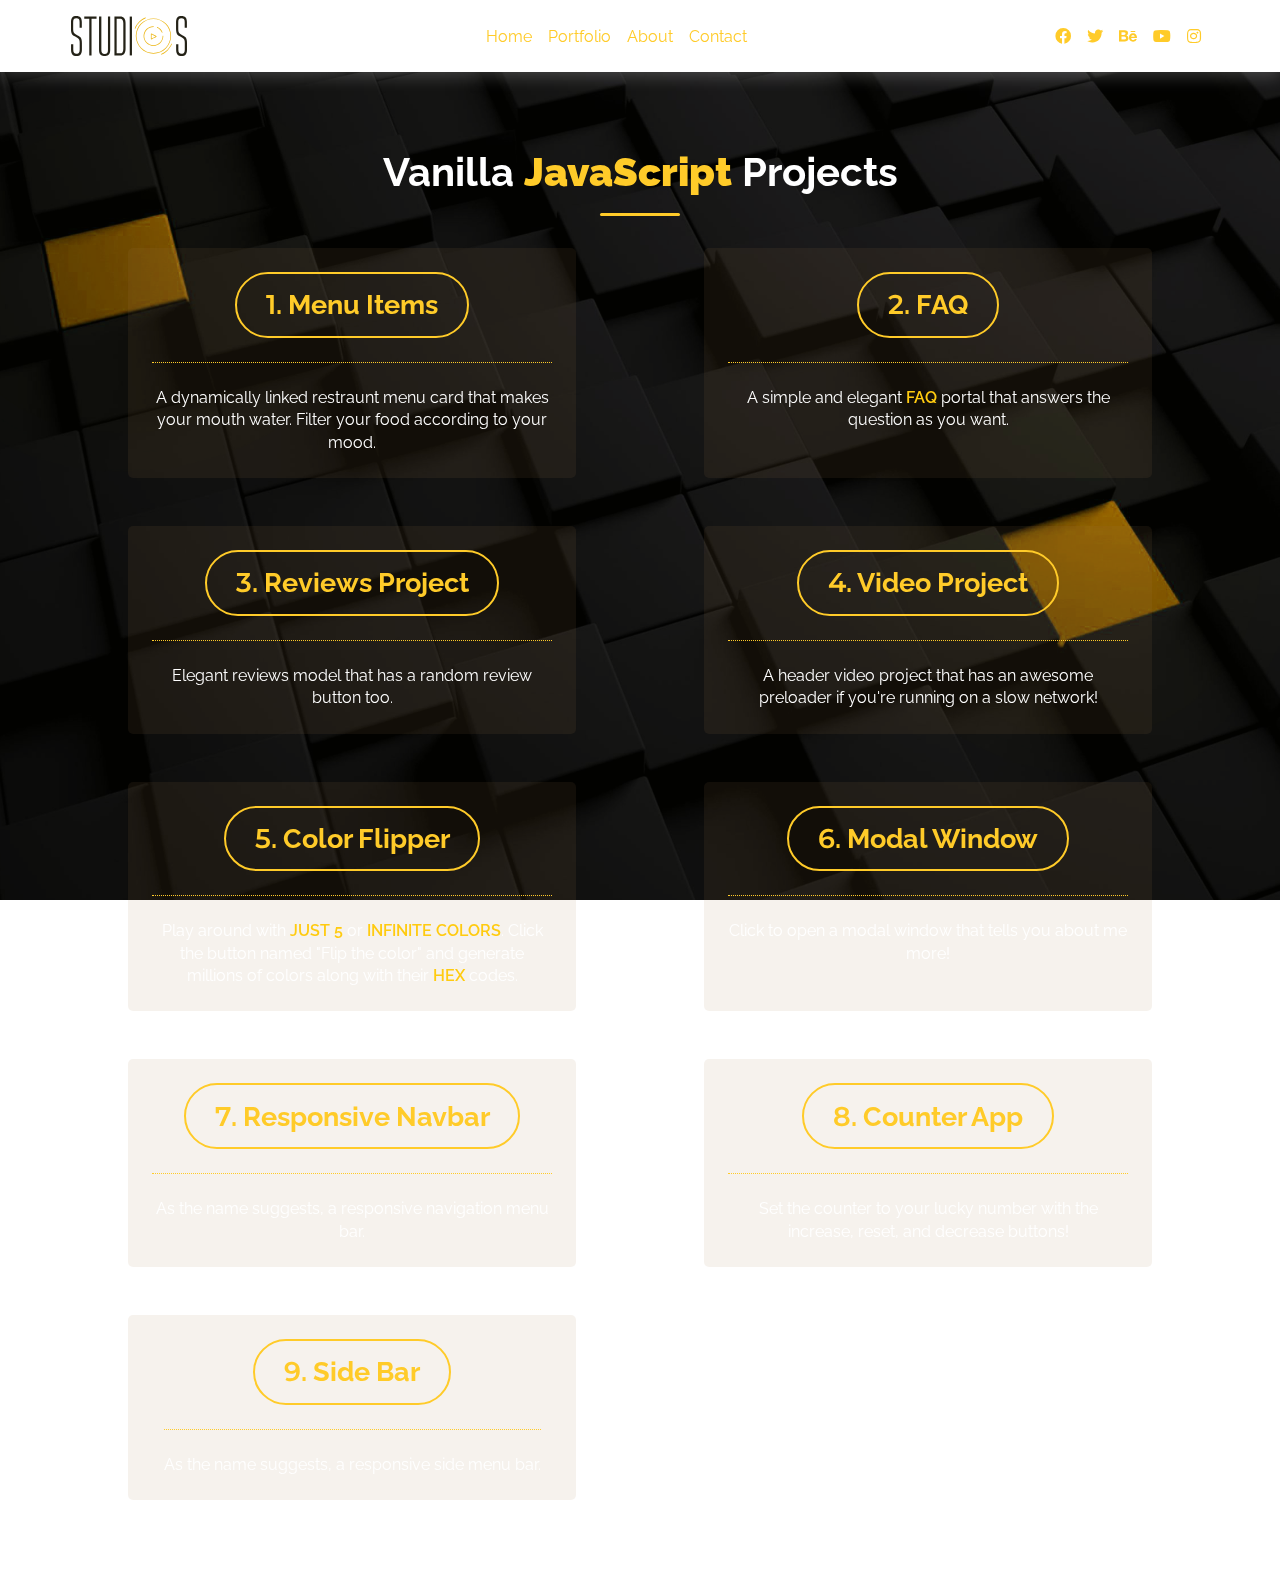
<file: index.html>
<!DOCTYPE html>
<html>
<head>
	<meta name="viewport" content="width=device-width, initial-scale=1.0">
	<title>Vanilla JS Projects</title>
	<link rel="stylesheet" href="style.css">
</head>
<body>
	<nav>
		<div class="nav-center">
			<div class="nav-header">
				<img src="images/logo-final.svg" class="logo">
				<button class="nav-toggle">
					<i class="fas fa-bars"></i>
				</button>
			</div>
			<ul class="links">
				<li>
					<a href="index.html">home</a>
				</li>
				<li>
					<a href="index.html">portfolio</a>
				</li>
				<li>
					<a href="index.html">about</a>
				</li>
				<li>
					<a href="index.html">contact</a>
				</li>
			</ul>
			<ul class="social-icons">
				<li>
					<a href="https://facebook.com" target="_blank">
						<i class="fab fa-facebook"></i>
					</a>
				</li>
				<li>
					<a href="https://twitter.com" target="_blank">
						<i class="fab fa-twitter"></i>
					</a>
				</li>
				<li>
					<a href="https://behance.net" target="_blank">
						<i class="fab fa-behance"></i>
					</a>
				</li>
				<li>
					<a href="https://youtube.com" target="_blank">
						<i class="fab fa-youtube"></i>
					</a>
				</li>
				<li>
					<a href="https://instagram.com" target="_blank">
						<i class="fab fa-instagram"></i>
					</a>
				</li>
			</ul>
		</div>
	</nav>
	<section class="project">
		<div class="title">
			<h2 style="color: white;">Vanilla <span style="color: #ffcb29; font-weight: 900;">JavaScript</span> Projects</h2>
			<div class="underline"></div>
		</div>
		<div class="section-center">
			<!-- <article class="menu-item"> -->
				<!-- <img src="images/colorflipper.jpg" alt="menu-item" class="photo">
				<div class="item-info">
					<header>
						<h4>color flipper</h4>
						<h4 class="price"><span>&#8377;</span> <span style="font-family: 'montserrat';">15</span></h4>
					</header>
					<p class="item-text"></p>
				</div> -->
				<!-- </article> -->
				<!-- <article class="project-item">
					<a href="colorFlipper/index.html" target="_blank">
						<button class="btn">color flipper</button>
					</a>
					<p class="project-desc">This is a project description. This is a project description. This is a project description. </p>
				</article> -->
		</div>
	</section>
	<div class="overlay"></div>
	<script src="responsiveNav.js"></script>
	<script src="dynamicAdd.js"></script>
</body>
</html>
</file>
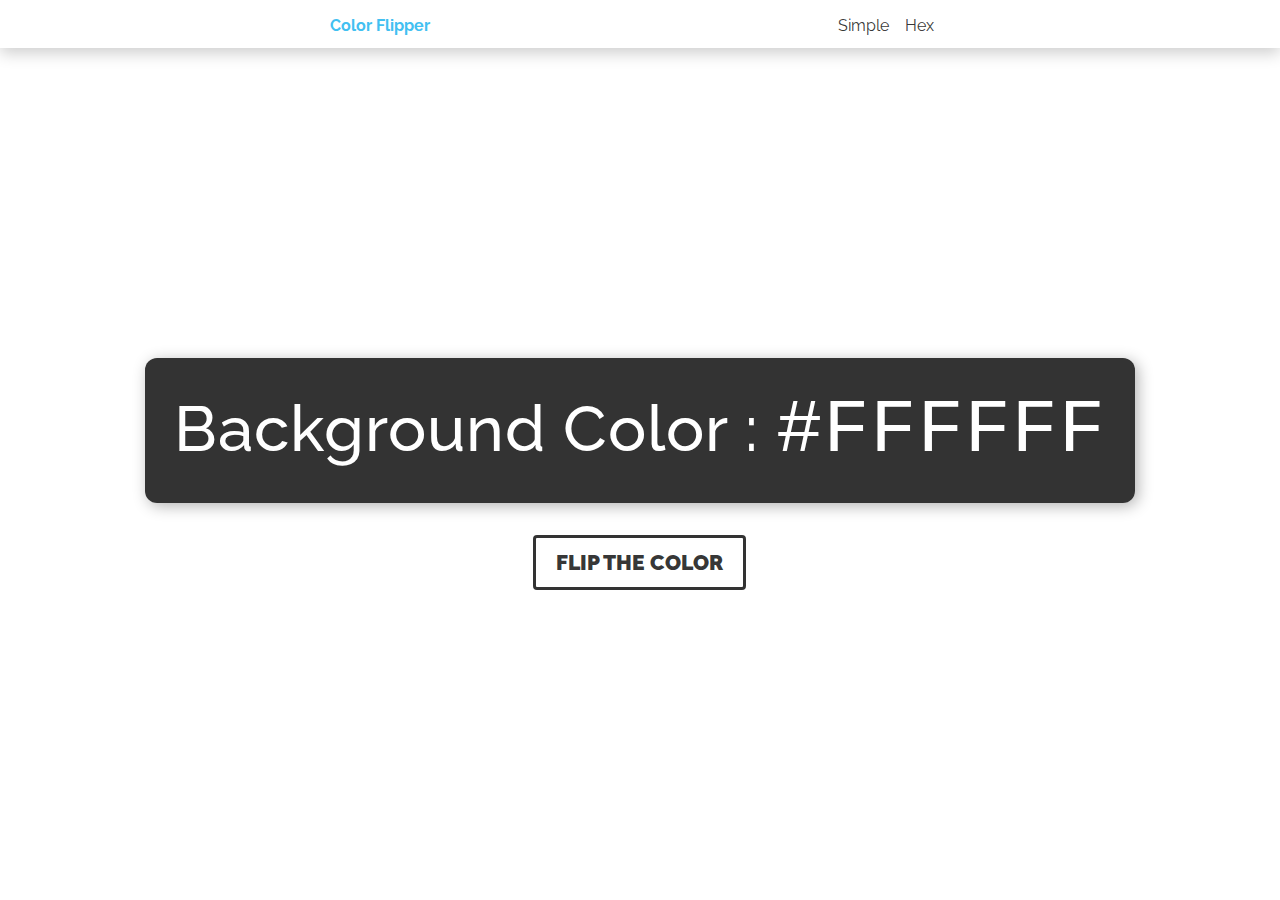
<file: colorFlipper/index.html>
<!DOCTYPE html>
<html>
<head>
	<meta name="viewport" content="width=device-width, initial-scale=1.0">
	<title>Color Flipper</title>
	<link rel="stylesheet" href="style.css">
</head>
<body>
	<nav>
		<div class="nav-center">
			<h4>color flipper</h4>
			<ul class="nav-links">
				<li>
					<a href="index.html">Simple</a>
				</li>
				<li>
					<a href="hex.html">Hex</a>
				</li>
			</ul>
		</div>
	</nav>
	<main>
		<div class="container">
			<h2>background color : 
				<span class="color">
					#ffffff
				</span>
			</h2>
			<button class="btn btn-hero" id="btn">flip the color</button>
		</div>
	</main>
	<script src="simple.js"></script>
</body>
</html>
</file>
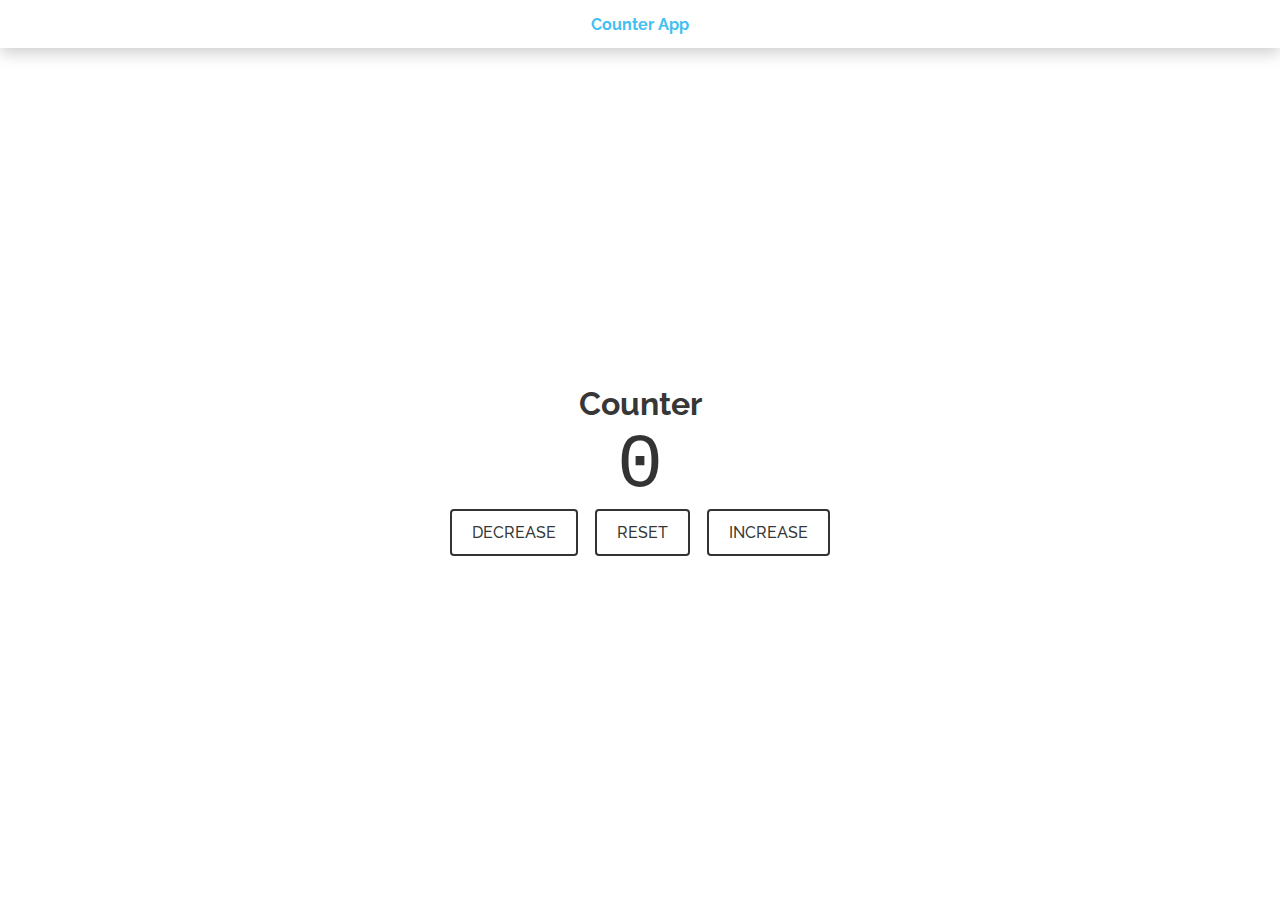
<file: counterApp/index.html>
<!DOCTYPE html>
<html>
<head>
	<meta name="viewport" content="width=device-width, initial-scale=1.0">
	<title>Counter App</title>
	<link rel="stylesheet" href="style.css">
</head>
<body>
	<nav>
		<div class="nav-center">
			<h4>Counter App</h4>
		</div>
	</nav>
	<main>
		<div class="container">
			<h1>counter</h1>
			<span id="value">0</span>
			<div class="button-container">
				<button class="btn-hero decrease">decrease</button>
				<button class="btn-hero reset">reset</button>
				<button class="btn-hero increase">increase</button>
			</div>
		</div>
	</main>
	<script src="counterApp.js"></script>
</body>
</html>
</file>
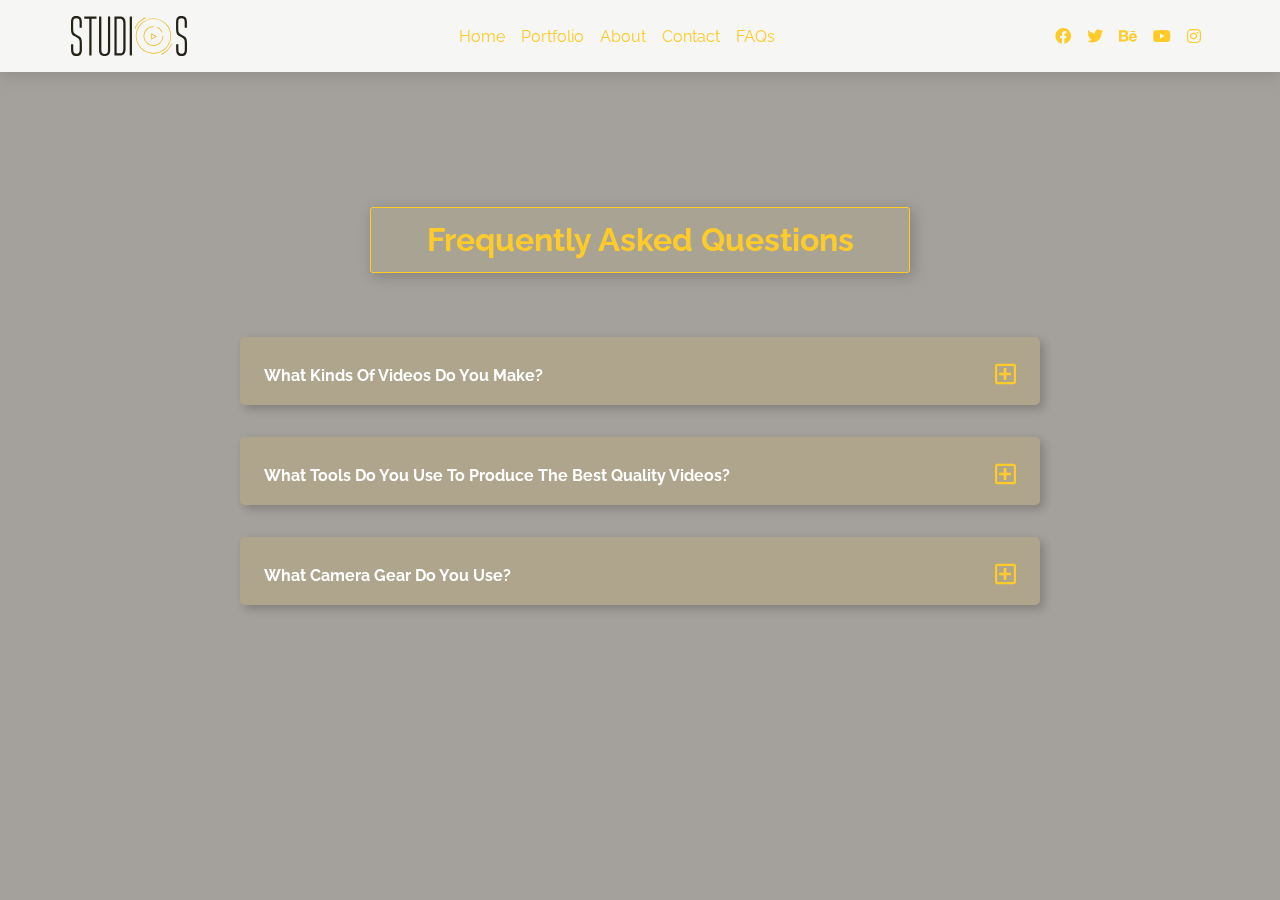
<file: faq/index.html>
<!DOCTYPE html>
<html>
<head>
	<meta name="viewport" content="width=device-width, initial-scale=1.0">
	<title>FAQs</title>
	<link rel="stylesheet" href="style.css">
</head>
<body>
	<nav>
		<div class="nav-center">
			<div class="nav-header">
				<img src="images/logo-final.svg" class="logo">
				<button class="nav-toggle">
					<i class="fas fa-bars"></i>
				</button>
			</div>
			<ul class="links">
				<li>
					<a href="index.html">home</a>
				</li>
				<li>
					<a href="index.html">portfolio</a>
				</li>
				<li>
					<a href="index.html">about</a>
				</li>
				<li>
					<a href="index.html">contact</a>
				</li>
				<li>
					<a href="index.html">FAQs</a>
				</li>
			</ul>
			<ul class="social-icons">
				<li>
					<a href="https://facebook.com" target="_blank">
						<i class="fab fa-facebook"></i>
					</a>
				</li>
				<li>
					<a href="https://twitter.com" target="_blank">
						<i class="fab fa-twitter"></i>
					</a>
				</li>
				<li>
					<a href="https://behance.net" target="_blank">
						<i class="fab fa-behance"></i>
					</a>
				</li>
				<li>
					<a href="https://youtube.com" target="_blank">
						<i class="fab fa-youtube"></i>
					</a>
				</li>
				<li>
					<a href="https://instagram.com" target="_blank">
						<i class="fab fa-instagram"></i>
					</a>
				</li>
			</ul>
		</div>
	</nav>
	<section class="questions">
		<div class="title">
			<h2>Frequently Asked Questions</h2>
		</div>
		<div class="section-center">
			<article class="question">
				<div class="question-title">
					<p>what kinds of videos do you make?</p>
					<button type="button" class="question-btn">
						<span class="plus-icon">
							<i class="far fa-plus-square"></i>
						</span>
						<span class="minus-icon">
							<i class="far fa-minus-square"></i>
						</span>
					</button>
				</div>
				<div class="question-text">
					<p>Our team of creative film makers produces all sorts of video content. Be it <b>short films, documentaries, animated films, event videos, invitation videos, music videos, feature films etc.</b> Devoting our 100% in every project is our passion.</p>
				</div>
			</article>

			<article class="question">
				<div class="question-title">
					<p>what tools do you use to produce the best quality videos?</p>
					<button type="button" class="question-btn">
						<span class="plus-icon">
							<i class="far fa-plus-square"></i>
						</span>
						<span class="minus-icon">
							<i class="far fa-minus-square"></i>
						</span>
					</button>
				</div>
				<div class="question-text">
					<p>Our team works on the industry standard softwares like <b>Adobe Premire Pro, Adobe After Effects, Autodesk Maya and DaVinci Resolve.</b> We put our heart and soul to produce the finest piece of digital art.</p>
				</div>
			</article>

			<article class="question">
				<div class="question-title">
					<p>what camera gear do you use?</p>
					<button type="button" class="question-btn">
						<span class="plus-icon">
							<i class="far fa-plus-square"></i>
						</span>
						<span class="minus-icon">
							<i class="far fa-minus-square"></i>
						</span>
					</button>
				</div>
				<div class="question-text">
					<p>We use <b>Arri Alexa</b> to achieve the Cinema quality. More than that, it always depends on the type of the project.</p>
				</div>
			</article>
		</div>
	</section>
	<div class="modal-overlay"></div>
	<script src="responsiveNav.js"></script>
	<script src="faq.js"></script>
</body>
</html>
</file>
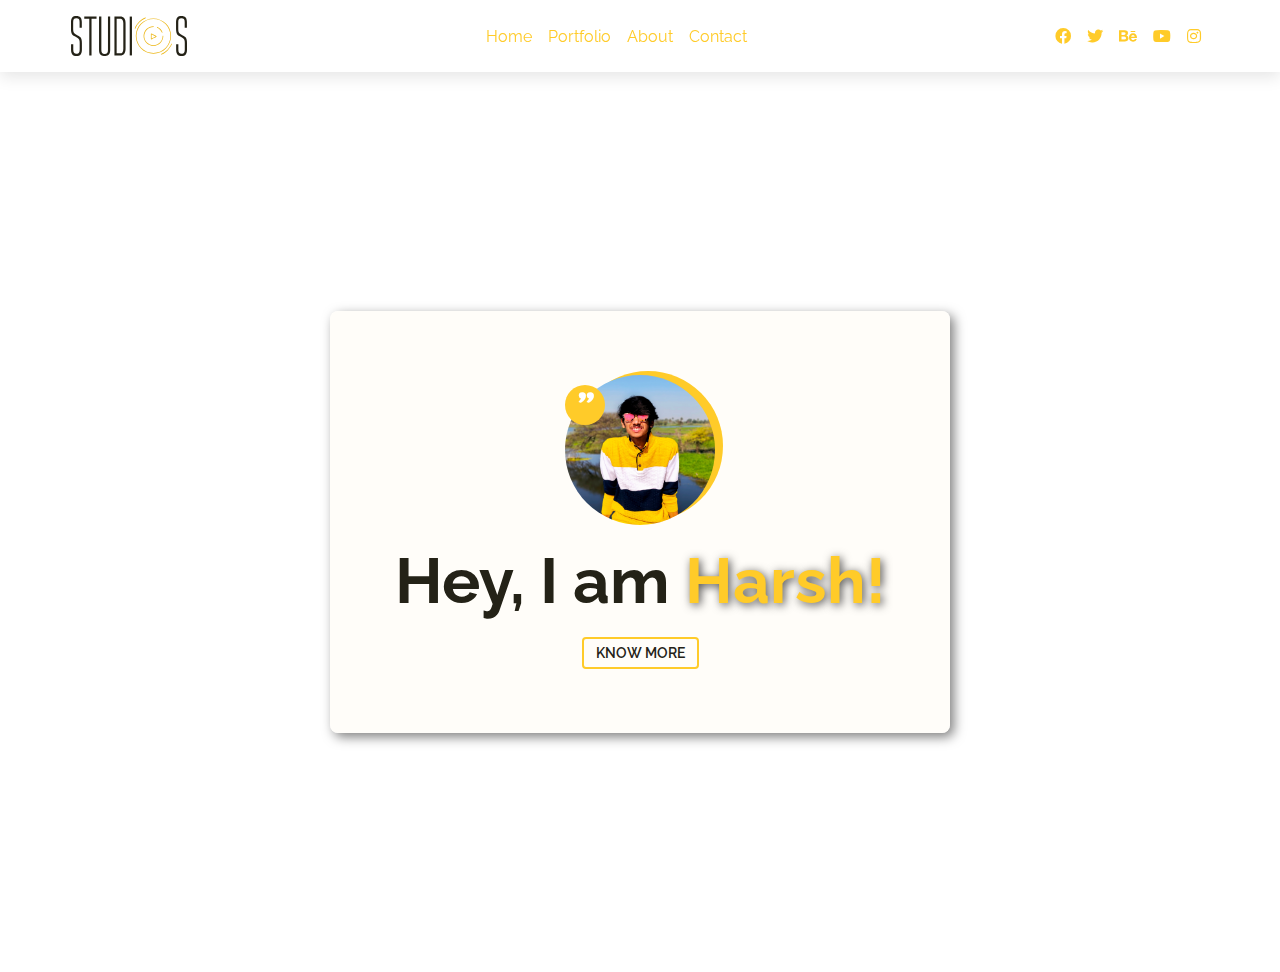
<file: modalWindow/index.html>
<!DOCTYPE html>
<html>
<head>
	<meta name="viewport" content="width=device-width, initial-scale=1.0">
	<title>Modal Window</title>
	<link rel="stylesheet" href="style.css">
</head>
<body>
	<nav>
		<div class="nav-center">
			<div class="nav-header">
				<img src="images/logo-final.svg" class="logo">
				<button class="nav-toggle">
					<i class="fas fa-bars"></i>
				</button>
			</div>
			<ul class="links">
				<li>
					<a href="index.html">home</a>
				</li>
				<li>
					<a href="index.html">portfolio</a>
				</li>
				<li>
					<a href="index.html">about</a>
				</li>
				<li>
					<a href="index.html">contact</a>
				</li>
			</ul>
			<ul class="social-icons">
				<li>
					<a href="https://facebook.com" target="_blank">
						<i class="fab fa-facebook"></i>
					</a>
				</li>
				<li>
					<a href="https://twitter.com" target="_blank">
						<i class="fab fa-twitter"></i>
					</a>
				</li>
				<li>
					<a href="https://behance.net" target="_blank">
						<i class="fab fa-behance"></i>
					</a>
				</li>
				<li>
					<a href="https://youtube.com" target="_blank">
						<i class="fab fa-youtube"></i>
					</a>
				</li>
				<li>
					<a href="https://instagram.com" target="_blank">
						<i class="fab fa-instagram"></i>
					</a>
				</li>
			</ul>
		</div>
	</nav>
	<header class="hero">
		<div class="banner">
			<div class="img-container">
				<img id="person-img" src="images/IMG_20201228_101311-edit1.jpg">
			</div>
			<h1>Hey, I am <span style="color: #ffcb29; text-shadow: 2px 2px 10px rgba(0,0,0,0.7);">Harsh!</span></h1>
			<button class="btn modal-btn">
				know more
			</button>
		</div>
	</header>
	<div class="modal-overlay">
		<div class="modal-container">
			<h3>about me!</h3>
			<p style="padding: 0 3rem; text-align: justify; line-height: 1.5;">A highly skilled and meticulous graphic designer and video editor/producer with
				an experience of more than 3 years in designing the most refined artwork. Entirely
				devoted towards pushing my limits and sharpening my existing skill set. Exploring
				and gaining insights about every piece of information in the multimedia industry is
				my passion.</p>
			<button class="close-btn">
				<i class="fas fa-times"></i>
			</button>
		</div>
	</div>
	<script src="responsiveNav.js"></script>
	<script src="modalWindow.js"></script>
</body>
</html>
</file>
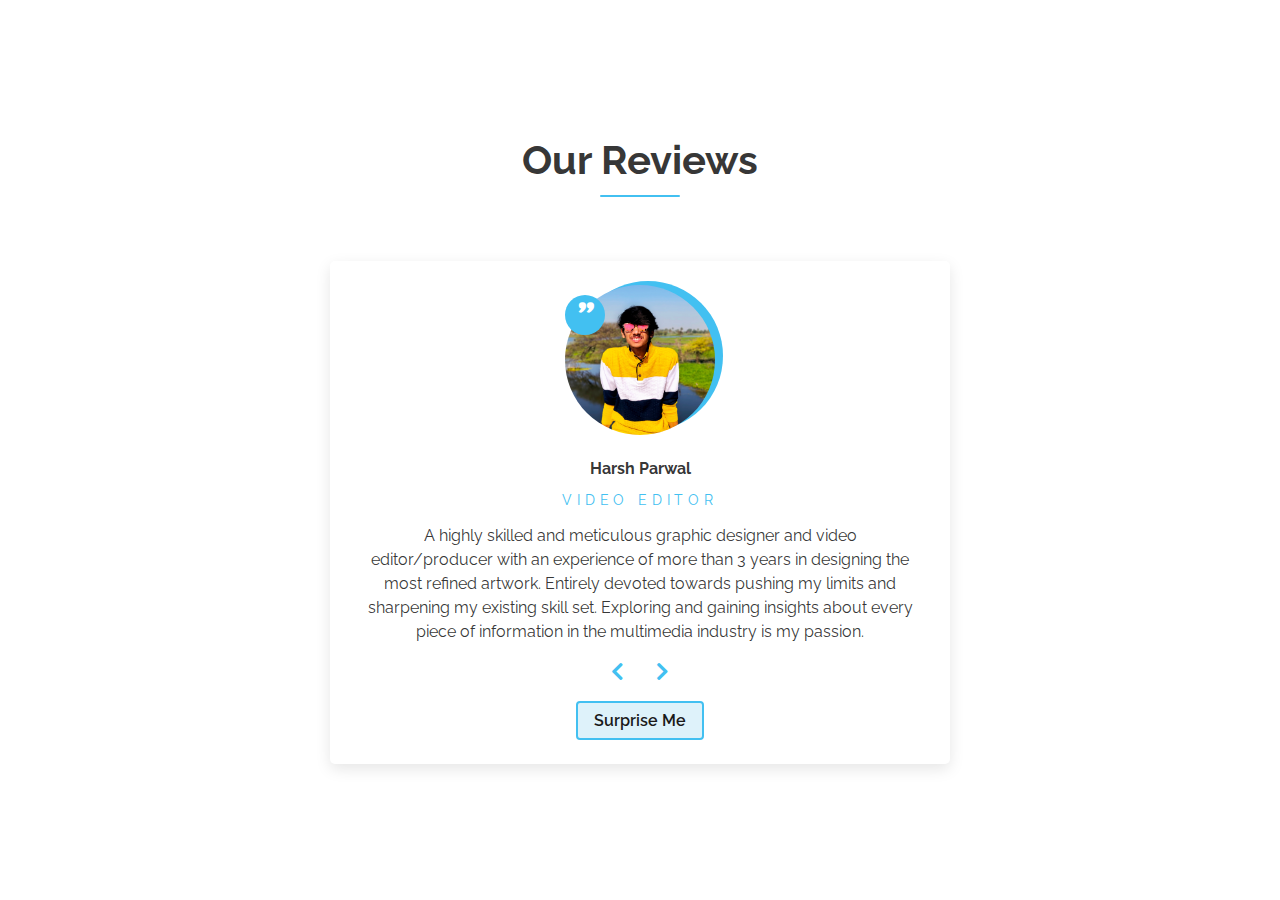
<file: reviewsProject/index.html>
<!DOCTYPE html>
<html>
<head>
	<meta name="viewport" content="width=device-width, initial-scale=1.0">
	<title>Reviews Project</title>
	<link rel="stylesheet" href="style.css">
</head>
<body>
	<main>
		<section class="container">
            <div class="title">
                <h2>our reviews</h2>
                <div class="underline"></div>
            </div>
            <article class="review">
				<div class="img-container">
					<img id="person-img" src="images/IMG_20201228_101311-edit1.jpg">
				</div>
				<h4 id="author">harsh parwal</h4>
				<p id="job">video editor</p>
				<p id="info">A highly skilled and meticulous graphic designer and video editor/producer with an experience of more than 3 years in designing the most refined artwork. Entirely devoted towards pushing my limits and sharpening my existing skill set. Exploring and gaining insights about every piece of information in the multimedia industry is my passion.</p>
				<div class="button-container">
					<button class="prev-btn">
						<i class="fas fa-chevron-left"></i>
					</button>
					<button class="next-btn">
						<i class="fas fa-chevron-right"></i>
					</button>
				</div>
				<button class="random-btn">surprise me</button>
			</article>
        </section>
	</main>
	<script src="reviewsProject.js"></script>
</body>
</html>
</file>
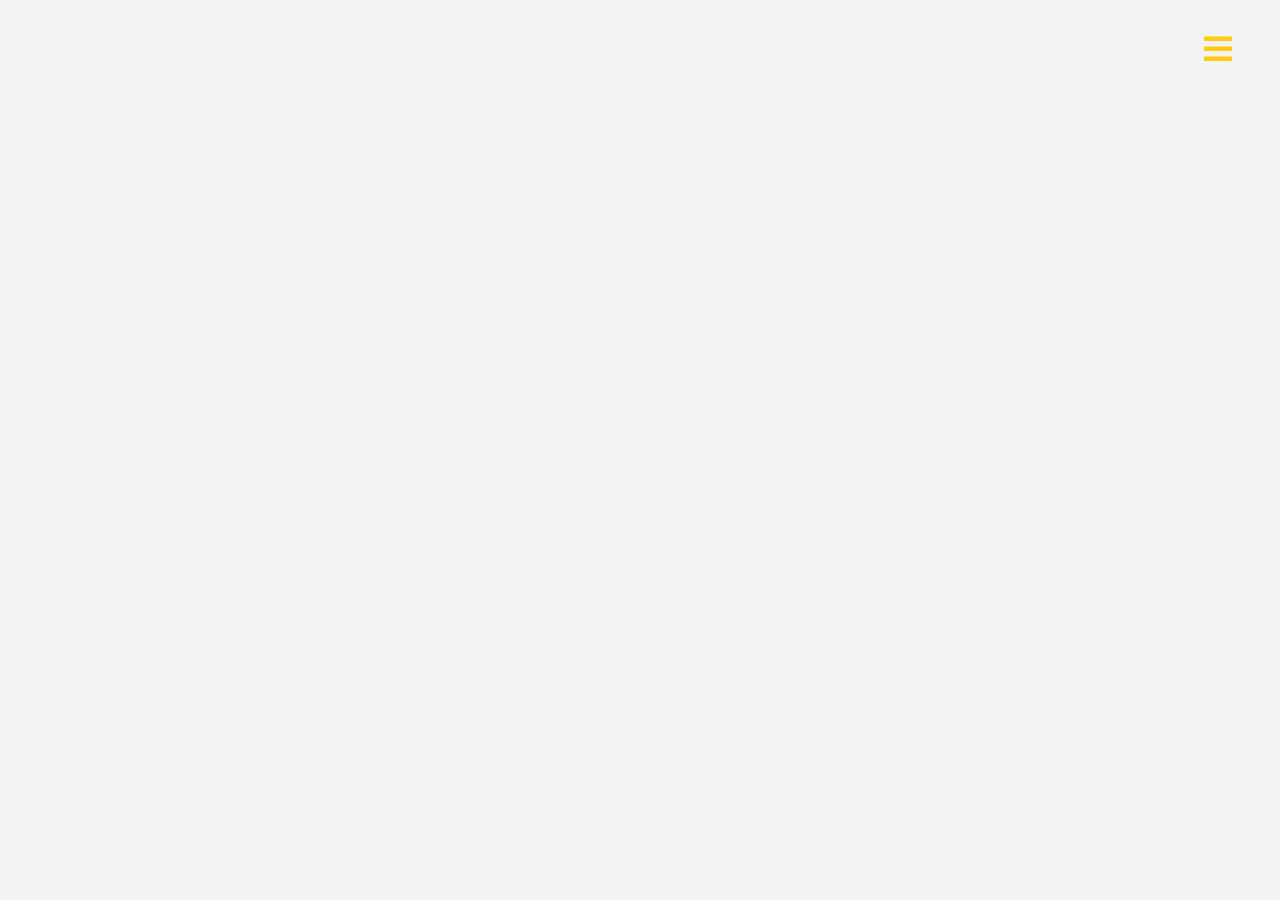
<file: sideBar/index.html>
<!DOCTYPE html>
<html>
<head>
	<meta name="viewport" content="width=device-width, initial-scale=1.0">
	<title>Side Bar</title>
	<link rel="stylesheet" href="style.css">
</head>
<body>
	<button class="sidebar-toggle">
		<i class="fas fa-bars"></i>
	</button>
	<aside class="sidebar">
		<div class="sidebar-header">
			<img src="images/logo-final.svg" alt="logo" class="logo">
			<button class="close-btn">
				<i class="fas fa-times"></i>
			</button>
		</div>
		<ul class="links">
			<li>
				<a href="index.html">home</a>
			</li>
			<li>
				<a href="index.html">portfolio</a>
			</li>
			<li>
				<a href="index.html">about</a>
			</li>
			<li>
				<a href="index.html">contact</a>
			</li>
		</ul>
		<ul class="social-icons">
			<li>
				<a href="https://facebook.com" target="_blank">
					<i class="fab fa-facebook"></i>
				</a>
			</li>
			<li>
				<a href="https://twitter.com" target="_blank">
					<i class="fab fa-twitter"></i>
				</a>
			</li>
			<li>
				<a href="https://behance.net" target="_blank">
					<i class="fab fa-behance"></i>
				</a>
			</li>
			<li>
				<a href="https://youtube.com" target="_blank">
					<i class="fab fa-youtube"></i>
				</a>
			</li>
			<li>
				<a href="https://instagram.com" target="_blank">
					<i class="fab fa-instagram"></i>
				</a>
			</li>
		</ul>
	</aside>
	<script src="sideBar.js"></script>
</body>
</html>
</file>
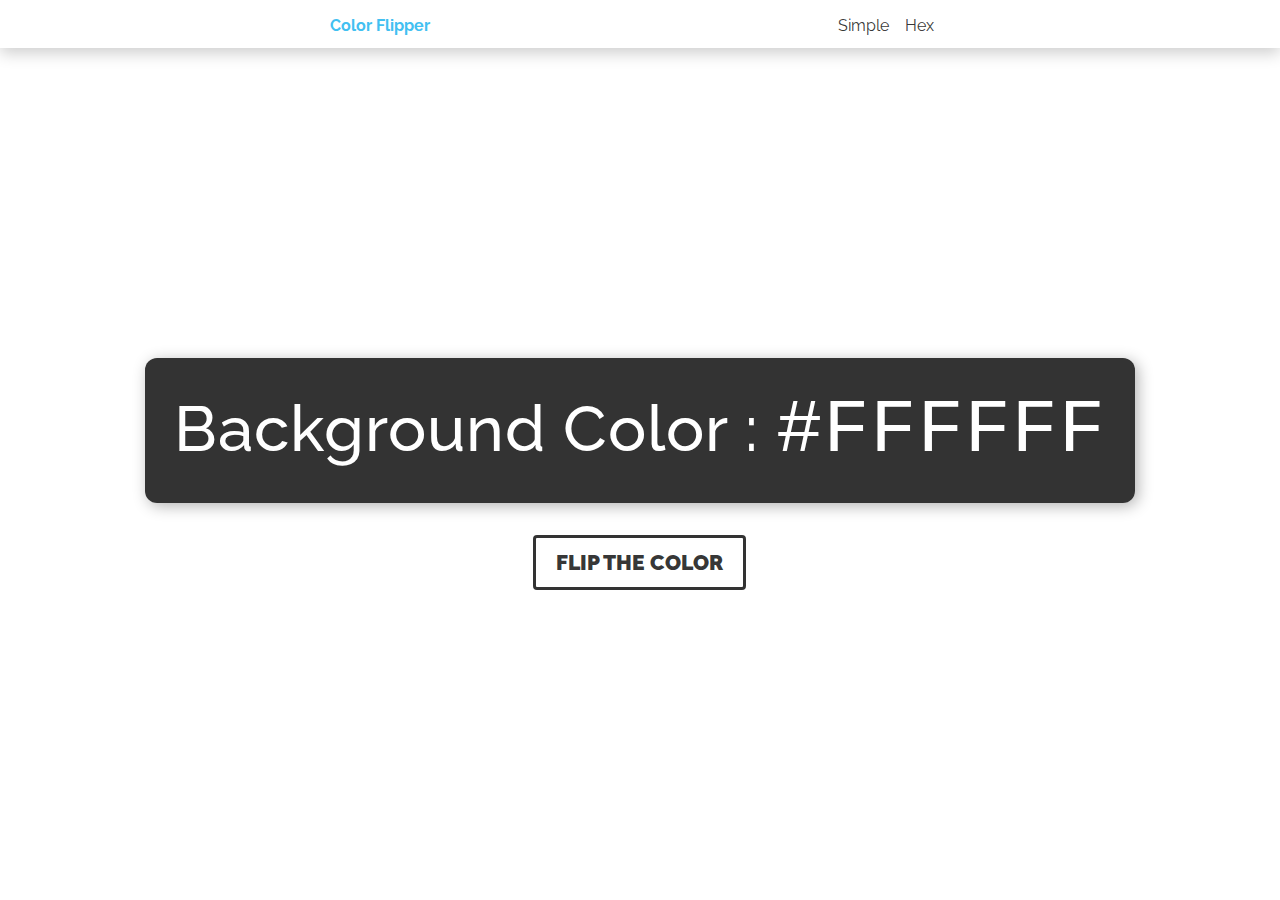
<file: colorFlipper/hex.html>
<!DOCTYPE html>
<html>
<head>
	<meta name="viewport" content="width=device-width, initial-scale=1.0">
	<title>Color Flipper</title>
	<link rel="stylesheet" href="style.css">
</head>
<body>
	<nav>
		<div class="nav-center">
			<h4>color flipper</h4>
			<ul class="nav-links">
				<li>
					<a href="index.html">Simple</a>
				</li>
				<li>
					<a href="hex.html">Hex</a>
				</li>
			</ul>
		</div>
	</nav>
	<main>
		<div class="container">
			<h2>background color : 
				<span class="color">
					#ffffff
				</span>
			</h2>
			<button class="btn btn-hero" id="btn">flip the color</button>
		</div>
	</main>
    <script src="hex.js"></script>
</body>
</html>
</file>
<file: colorFlipper/style.css>
@import url(https://fonts.googleapis.com/css2?family=Raleway:ital,wght@0,100;0,200;0,300;0,400;0,500;0,600;0,700;0,800;0,900;1,100;1,200;1,300;1,400;1,500;1,600;1,700;1,800;1,900&display=swap);
body{
	margin: 0;
	font-family: 'Raleway', sans-serif;
	color: rgba(0,0,0,0.8);
	background-color: #fff;
}
nav{
	background: rgb(255,255,255);
	height: 3rem;
	display: grid;
	align-items: center;
	box-shadow: 0px 5px 15px rgba(0,0,0,0.2);
}
.nav-center{
	width: 90vw;
	max-width: 620px;
	margin: 0 auto;
	display: flex;
	align-items: center;
	justify-content: space-between;
}
.nav-center h4{
	margin-bottom: 0;
	color: rgb(66, 192, 241);
}
.nav-links{
	display: flex;
}
nav a{
	text-transform: capitalize;
	font-size: 1rem;
	margin-right: 1rem;
	color: rgba(0,0,0,0.8);
	transition: all 0.2s linear;
}
nav a:hover{
	color: rgb(66, 192, 241);
}
ul{
	list-style-type: none;
}
a{
	text-decoration: none;
}
h1,h2,h3,h4{
	margin: 0;
	padding: 0;
	text-transform: capitalize;
}
main{
	min-height: calc(100vh - 3rem);
	display: grid;
	place-items: center;
}
.container{
	text-align: center;
}
.color{
	color:white;
}
.container h2{
	background: rgba(0,0,0,0.8);
	color: white;
	font-weight: 500;
	letter-spacing: 1px;
	padding: 1.8rem;
	border-radius: 0.75rem;
	margin-bottom: 2rem;
	box-shadow: 3px 3px 15px rgba(0,0,0,0.3);
	font-size: 4rem;
	max-width: 1000px;
}
.container span{
	text-transform: uppercase;
	font-family: 'Courier New', Courier, monospace;
	font-size: 4.8rem;
}
.btn-hero{
	font-family: 'Raleway', sans-serif;
	text-transform: uppercase;
	background: transparent;
	color: rgba(0,0,0,0.8);
	display: inline-block;
	font-weight: 900;
	transition: all 0.3s linear;
	border: 3px solid rgba(0,0,0,0.8);
	cursor: pointer;
	border-radius: 0.25rem;
	font-size: 1.3rem;
	padding: 0.75rem 1.25rem;
}
.btn-hero:hover{
	color:white;
	background-color: rgba(0,0,0,0.8);
	border-color: transparent;
}
</file>
<file: counterApp/style.css>
@import url(https://fonts.googleapis.com/css2?family=Raleway:ital,wght@0,100;0,200;0,300;0,400;0,500;0,600;0,700;0,800;0,900;1,100;1,200;1,300;1,400;1,500;1,600;1,700;1,800;1,900&display=swap);
body{
	margin: 0;
	font-family: 'Raleway', sans-serif;
	color: rgba(0,0,0,0.8);
	background-color: #fff;
}
nav{
	background: rgb(255,255,255);
	height: 3rem;
	display: grid;
	align-items: center;
	box-shadow: 0px 5px 15px rgba(0,0,0,0.2);
}
.nav-center{
	width: 90vw;
	max-width: 620px;
	margin: 0 auto;
	display: flex;
	align-items: center;
	/* justify-content: space-between; */
}
.nav-center h4{
	margin-bottom: 0;
	color: rgb(66, 192, 241);
    flex:1;
    text-align: center;
}
.nav-links{
	display: flex;
}
nav a{
	text-transform: capitalize;
	font-size: 1rem;
	margin-right: 1rem;
	color: rgba(0,0,0,0.8);
	transition: all 0.2s linear;
}
nav a:hover{
	color: rgb(66, 192, 241);
}
ul{
	list-style-type: none;
}
a{
	text-decoration: none;
}
h1,h2,h3,h4{
	margin: 0;
	padding: 0;
	text-transform: capitalize;
}
main{
	min-height: calc(100vh - 3rem);
	display: grid;
	place-items: center;
}
.container{
	text-align: center;
}
.color{
	color:white;
}
.container h2{
	background: rgba(0,0,0,0.8);
	color: white;
	font-weight: 500;
	letter-spacing: 1px;
	padding: 1.8rem;
	border-radius: 0.75rem;
	margin-bottom: 2rem;
	box-shadow: 3px 3px 15px rgba(0,0,0,0.3);
	font-size: 4rem;
	max-width: 1000px;
}
.container span{
	text-transform: uppercase;
	font-family: 'Courier New', Courier, monospace;
	font-size: 4.8rem;
}
.btn-hero{
	font-family: 'Raleway', sans-serif;
	text-transform: uppercase;
	background: transparent;
	color: rgba(0,0,0,0.8);
	display: inline-block;
	font-weight: 500;
	transition: all 0.3s linear;
	border: 2px solid rgba(0,0,0,0.8);
	cursor: pointer;
	border-radius: 0.25rem;
	font-size: 1rem;
	padding: 0.75rem 1.25rem;
    margin: 0.4rem;
    margin-top: 0;
}
.btn-hero:hover{
	color:white;
	background-color: rgba(0,0,0,0.8);
	border-color: transparent;
    letter-spacing: 1px;
}
</file>
<file: style.css>
@import url(https://cdnjs.cloudflare.com/ajax/libs/font-awesome/5.14.0/css/all.min.css);
@import url(https://fonts.googleapis.com/css2?family=Raleway:ital,wght@0,100;0,200;0,300;0,400;0,500;0,600;0,700;0,800;0,900;1,100;1,200;1,300;1,400;1,500;1,600;1,700;1,800;1,900&display=swap);
@import url(https://fonts.googleapis.com/css2?family=Passion+One&display=swap);
@import url(https://fonts.googleapis.com/css2?family=Montserrat:ital,wght@0,100;0,200;0,300;0,400;0,500;0,600;0,700;0,800;0,900;1,100;1,200;1,300;1,400;1,500;1,600;1,700;1,800;1,900&display=swap);
*,::after,::before{
	margin: 0;
	padding: 0;
	box-sizing: border-box;
}
body{
	margin: 0;
	font-family: 'Raleway', sans-serif;
	color: white;
	background: url(images/black-cubes-wallpaper-2880x1620_52-yellow.jpg) fixed center/cover no-repeat;
	/* background: url(https://s1.1zoom.me/b5357/1/Juice_Orange_fruit_Grapes_Fruit_Highball_glass_521682_2560x1440.jpg) fixed center/cover no-repeat; */
}
ul{
	list-style-type: none;
}
a{
	text-decoration: none;
}
img:not(.logo){
	width: 100%;
}
img{
	display: block;
}
h1,h2,h3,h4{
	text-transform: capitalize;
	margin-bottom: 0.75rem;
	line-height: 1.25;
}
h1{
	font-size: 3rem;
}
h2{
	font-size: 2rem;
}
h3{
	font-size: 1.25rem;
}
h4{
	font-size: 0.875rem;
}
p{
	margin-bottom: 1.25rem;
}
@media screen and (min-width: 800px){
	h1{
		font-size: 4rem;
	}
	h2{
		font-size: 2.5rem;
	}
	h3{
		font-size: 1.75rem;
	}
	h4{
		font-size: 1rem;
	}
	body{
		font-size: 1rem;
	}
	h1,h2,h3,h4{
		line-height: 1;
	}
}
.section{
	padding: 5rem 0;
}
main{
	min-height: 100vh;
	display: grid;
	place-items: center;
}

/* PROJECT */

.project{
	padding: 5rem 0;
}
.title{
	text-align: center;
	margin-bottom: 2rem;
}
.underline{
	width: 5rem;
	height: 0.2rem;
	background: #ffcb29;
	margin-left: auto;
	margin-right: auto;
	margin-top: 1.3rem;
	border-radius: 3px;
}
.btn{
	/* margin: 0 0.5rem; */
	background: transparent;
	color: #ffcb29;
	text-transform: capitalize;
	border: 2px solid #ffcb29;
	border-radius: 50px;
	font-size: 1.5rem;
	padding: 0.6rem 1.2rem;
	font-family: 'Raleway', sans-serif;
	font-weight: 700;
	cursor: pointer;
	transition: all 0.4s linear;
}
.btn:hover{
	background: #ffcb29;
	color: #242217;
	transform: scale(1.05);
	font-weight: 800;
}
.section-center{
	width: 90vw;
	margin: 0 auto;
	max-width: 1170px;
	display: grid;
	gap: 3rem 0rem;
	justify-items: center;
}
.project-item{
	display: flex;
	flex-direction: column;
	align-items: center;
	width: 18rem;
	padding: 1.5rem 1.5rem;
	border-radius: 5px;
	background: rgba(168, 132, 78, 0.1);
	transition: all 0.3s linear;
}
.project-item:hover{
	transform: scale(1.05);
	background: rgba(168, 132, 78, 0.2);
	box-shadow: 2px 2px 10px rgba(0, 0, 0, 0.2);
}
.project-desc{
	margin-bottom: 0;
	margin-top: 1.5rem;
	padding-top: 1.5rem;
	font-size: 0.875rem;
	text-align: center;
	border-top: 0.5px dotted #ffcb29;
	line-height: 1.4;
}
@media screen and (min-width: 768px){
	.btn{
		font-size: 1.7rem;
		padding: 0.9rem 1.8rem;
	}
	.project-desc{
		font-size: 1rem;
	}
	.project-item{
		width: 32rem;
	}
}
@media screen and (min-width: 1200px){
	.section-center{
		width: 90vw;
		grid-template-columns: 1fr 1fr;
	}
	.project-item{
		width: 28rem;
	}
}

/* OVERLAY */

.overlay{
	position: fixed;
	top: 0;
	left: 0;
	width: 100%;
	height: 100%;
	z-index: -10;
	background: rgba(4, 4, 0, 0.4);
}

/* NAVBAR */

nav{
	background: rgb(255,255,255);
	box-shadow: 0px 5px 15px rgba(255,255,255,0.2);
	position: sticky;
	top: 0;
	left: 0;
	z-index: 10;
}
.nav-header{
	display: flex;
	align-items: center;
	justify-content: space-between;
	padding: 1rem;
}
.nav-toggle{
	font-size: 1.5rem;
	color: #ffcb29;
	background: transparent;
	border: none;
	transition: all 0.3s linear;
	cursor: pointer;
}
.nav-toggle:hover{
	color: #745807;
	/* transform: rotate(90deg); */
}
.logo{
	height: 40px;
}
.links a{
	color: #ffcb29;
	font-size: 1rem;
	text-transform: capitalize;
	display: block;
	padding: 0.5rem 1rem;
	transition: all 0.3s linear;
}
.links a:hover{
	background-color: #ffcb29;
	color: #242217;
	padding-left: 1.5rem;
	font-weight: 500;
}
.social-icons{
	display: none;
}
.links{
	height: 0;
	overflow: hidden;
	transition: all 0.3s linear;
}
.show-links{
	height: 12rem;
}
@media screen and (min-width: 800px){
	.nav-center{
		max-width: 1170px;
		margin: 0 auto;
		display: flex;
		align-items: center;
		justify-content: space-between;
		padding: 1rem;
	}
	.nav-header{
		padding: 0;
	}
	.nav-toggle{
		display: none;
	}
	.links{
		height: auto;
		display: flex;
	}
	.links a{
		padding: 0;
		margin: 0 0.5rem;
	}
	.links a:hover{
		padding: 0;
		background: transparent;
	}
	.social-icons{
		display: flex;
	}
	.social-icons a{
		margin: 0 0.5rem;
		color: #ffcb29;
		transition: all 0.3s linear;
	}
	.social-icons a:hover{
		color: #242217;
	}
}
</file>
<file: faq/style.css>
@import url(https://cdnjs.cloudflare.com/ajax/libs/font-awesome/5.14.0/css/all.min.css);
@import url(https://fonts.googleapis.com/css2?family=Raleway:ital,wght@0,100;0,200;0,300;0,400;0,500;0,600;0,700;0,800;0,900;1,100;1,200;1,300;1,400;1,500;1,600;1,700;1,800;1,900&display=swap);
@import url(https://fonts.googleapis.com/css2?family=Passion+One&display=swap);
*,::after,::before{
	margin: 0;
	padding: 0;
	box-sizing: border-box;
}
body{
	margin: 0;
	font-family: 'Raleway', sans-serif;
	color: rgba(0,0,0,0.8);
	background: url(https://r1.ilikewallpaper.net/iphone-11-wallpapers/download-103944/beautiful-lake-scenery-mountains-4k.jpg) fixed center/cover no-repeat;
}
ul{
	list-style-type: none;
}
a{
	text-decoration: none;
}
img:not(.logo){
	width: 100%;
}
img{
	display: block;
}
h1,h2,h3,h4{
	text-transform: capitalize;
	margin-bottom: 0.75rem;
	line-height: 1.25;
}
h1{
	font-size: 3rem;
}
h2{
	font-size: 2rem;
}
h3{
	font-size: 1.25rem;
}
h4{
	font-size: 0.875rem;
}
p{
	margin-bottom: 1.25rem;
}
@media screen and (min-width: 800px){
	h1{
		font-size: 4rem;
	}
	h2{
		font-size: 2rem;
	}
	h3{
		font-size: 1.75rem;
	}
	h4{
		font-size: 1rem;
	}
	body{
		font-size: 1rem;
	}
	h1,h2,h3,h4{
		line-height: 1;
	}
}
.section{
	padding: 5rem 0;
}  
.section-center{
	width: 85vw;
	margin: 0 auto;
	max-width: 1170px;
}
@media screen and (min-width: 992px){
	.section-center{
		width: 95vw;
	}
}
main{
	min-height: 100vh;
	display: grid;
	place-items: center;
}

/* QUESTIONS */

.title{
	margin-top: 15vh;
	margin-bottom: 4rem;
}
.title h2{
	color: #ffcb29;
	box-shadow: 3px 3px 15px rgb(0,0,0,0.2);
	text-align: center;
	margin-left: auto;
	margin-right: auto;
	width: 80vw;
	max-width: 540px;
	border: 1px solid #ffcb29;
	padding: 1rem;
	border-radius: 3px;
	background: #ffcb2910;
}
.section-center{
	width: 70vw;
	max-width: 800px;
	/* min-width: 500px; */
}
.question{
	background: #ffcb2920;
	color: white;
	border-radius: 5px;
	padding: 1.5rem 1.5rem 0 1.5rem;
	margin-bottom: 2rem;
	box-shadow: 4px 4px 10px rgba(0,0,0,0.2);
	transition: all 0.3s linear;
}
.question:hover{
	background: rgba(206, 191, 107, 0.4);
	box-shadow: 4px 4px 10px rgba(0,0,0,0.4);
}
.question-title{
	display: flex;
	justify-content: space-between;
	align-items: center;
	text-transform: capitalize;
	padding-bottom: 1rem;
}
.question-title p{
	margin-bottom: 0;
	font-weight: 700;
}
.question-btn{
	font-size: 1.5rem;
	background: transparent;
	border: none;
	cursor: pointer;
	color: #ffcb29;
	transition: all 0.3s linear;
}
.question-btn:hover{
	transform: rotate(90deg);
}
.question-text{
	padding: 1rem 0 1.5rem 0;
	border-top: 1px solid #ffcb2975;
}
.question-text p{
	margin-bottom: 0;
	font-weight: 500;
	line-height: 1.8;
}

.question-text{
	display: none;
}
.show-text .question-text{
	display: block;
}
.minus-icon{
	display: none;
}
.show-text .minus-icon{
	display: inline;
}
.show-text .plus-icon{
	display: none;
}

/* OVERLAY */

.modal-overlay{
	position: fixed;
	top: 0;
	left: 0;
	width: 100%;
	height: 100%;
	z-index: -10;
	background: rgba(27, 17, 6, 0.4);
}

/* NAVBAR */

nav{
	background: rgba(255,255,255, 0.9);
	box-shadow: 0px 5px 15px rgba(0,0,0,0.1);
	position: sticky;
	top: 0;
	left: 0;
}
.nav-header{
	display: flex;
	align-items: center;
	justify-content: space-between;
	padding: 1rem;
}
.nav-toggle{
	font-size: 1.5rem;
	color: #ffcb29;
	background: transparent;
	border: none;
	transition: all 0.3s linear;
	cursor: pointer;
}
.nav-toggle:hover{
	color: #745807;
	/* transform: rotate(90deg); */
}
.logo{
	height: 40px;
}
.links a{
	color: #ffcb29;
	font-size: 1rem;
	text-transform: capitalize;
	display: block;
	padding: 0.5rem 1rem;
	transition: all 0.3s linear;
}
.links a:hover{
	background-color: #ffcb29;
	color: #242217;
	padding-left: 1.5rem;
	font-weight: 500;
}
.social-icons{
	display: none;
}
.links{
	height: 0;
	overflow: hidden;
	transition: all 0.3s linear;
}
.show-links{
	height: 12rem;
}
@media screen and (min-width: 800px){
	.nav-center{
		max-width: 1170px;
		margin: 0 auto;
		display: flex;
		align-items: center;
		justify-content: space-between;
		padding: 1rem;
	}
	.nav-header{
		padding: 0;
	}
	.nav-toggle{
		display: none;
	}
	.links{
		height: auto;
		display: flex;
	}
	.links a{
		padding: 0;
		margin: 0 0.5rem;
	}
	.links a:hover{
		padding: 0;
		background: transparent;
	}
	.social-icons{
		display: flex;
	}
	.social-icons a{
		margin: 0 0.5rem;
		color: #ffcb29;
		transition: all 0.3s linear;
	}
	.social-icons a:hover{
		color: #242217;
	}
}
</file>
<file: modalWindow/style.css>
@import url(https://cdnjs.cloudflare.com/ajax/libs/font-awesome/5.14.0/css/all.min.css);
@import url(https://fonts.googleapis.com/css2?family=Raleway:ital,wght@0,100;0,200;0,300;0,400;0,500;0,600;0,700;0,800;0,900;1,100;1,200;1,300;1,400;1,500;1,600;1,700;1,800;1,900&display=swap);
@import url(https://fonts.googleapis.com/css2?family=Passion+One&display=swap);
*,::after,::before{
	margin: 0;
	padding: 0;
	box-sizing: border-box;
}
body{
	margin: 0;
	font-family: 'Raleway', sans-serif;
	color: rgba(0,0,0,0.8);
	background: url(https://r1.ilikewallpaper.net/iphone-11-wallpapers/download-103944/beautiful-lake-scenery-mountains-4k.jpg) fixed center/cover no-repeat;
}
ul{
	list-style-type: none;
}
a{
	text-decoration: none;
}
img:not(.logo){
	width: 100%;
}
img{
	display: block;
}
h1,h2,h3,h4{
	/* text-transform: capitalize; */
	margin-bottom: 0.75rem;
	line-height: 1.25;
}
h1{
	font-size: 3rem;
	color: #242217;
}
h2{
	text-transform: capitalize;
	font-size: 2rem;
}
h3{
	text-transform: capitalize;
	font-size: 1.25rem;
}
h4{
	text-transform: capitalize;
	font-size: 0.875rem;
}
p{
	margin-bottom: 1.25rem;
}
@media screen and (min-width: 800px){
	h1{
		font-size: 4rem;
	}
	h2{
		font-size: 2.5rem;
	}
	h3{
		font-size: 1.75rem;
	}
	h4{
		font-size: 1rem;
	}
	body{
		font-size: 1rem;
	}
	h1,h2,h3,h4{
		line-height: 1;
	}
}
.img-container{
	position:relative;
	width: 150px;
	height: 150px;
	border-radius: 50%;
	margin: 0 auto;
	margin-bottom: 1.5rem;
}
#person-img{
	width: 100%;
	display:block;
	height:100%;
	object-fit:cover;
	border-radius: 50%;
	position: relative;
}
.img-container::after{
	font-family: 'Passion One', cursive;
	font-weight:400;
	font-size:40px;
	content: "\"";
	position: absolute;
	top:0;
	left:0;
	width: 2.5rem;
	height:2.5rem;
	display:grid;
	place-items: center;
	border-radius:50%;
	transform:translateY(25%);
	background: #ffcb29;
	color:white;
}
.img-container::before{
	content:"";
	width:100%;
	height:100%;
	background: #ffcb29;
	position:absolute;
	top:-0.25rem;
	right:-0.5rem;
	border-radius: 50%;
}
.btn{
	text-transform: uppercase;
	background: transparent;
	color: #242217;
	padding: 0.375rem 0.75rem;
	display: inline-block;
	transition: all 0.3s linear;
	font-size: 0.875rem;
	border: 2px solid #ffcb29;
	cursor: pointer;
	border-radius: 4px;
	font-family: 'Raleway', sans-serif;
	font-weight: 600;
	margin-top: 0.75rem;
	animation: scale 1.5s ease-in-out infinite;
}
@keyframes scale{
	0%{
		transform: scale(1);
	}
	50%{
		transform: scale(1.3);
	}
	100%{
		transform: scale(1);
	}
}
.btn:hover{
	color: #242217;
	background: #ffcb29;
	border-color: #ffcb29;
	box-shadow: 2px 2px 4px rgba(0, 0, 0, 0.1);
	font-weight: 800;
}
.section{
	padding: 5rem 0;
}  
.section-center{
	width: 90vw;
	margin: 0 auto;
	max-width: 1170px;
}
@media screen and (min-width: 992px){
	.section-center{
		width: 95vw;
	}
}
main{
	min-height: 100vh;
	display: grid;
	place-items: center;
}

/* MODAL */

.hero{
	height: 100vh;
	/* background: url(https://r1.ilikewallpaper.net/iphone-11-wallpapers/download-103944/beautiful-lake-scenery-mountains-4k.jpg) center/cover no-repeat; */
	display: grid;
	place-items: center;
}
.banner{
	background: rgba(255, 253, 248, 0.8);
	padding: 4rem 0;
	border-radius: 0.5rem;
	box-shadow: 4px 4px 12px rgba(0, 0, 0, 0.5);
	text-align: center;
	width: 90vw;
	max-width: 620px;
}
.modal-overlay{
	position: fixed;
	top: 0;
	left: 0;
	width: 100%;
	height: 100%;
	background: rgba(255, 203, 41,0.1);
	display: grid;
	place-items: center;
	transition: all 0.3s linear;
	z-index: -10;
	visibility: hidden;
}
.open-modal{
	visibility: visible;
	z-index: 10;
}
.modal-container{
	background: rgba(255, 255, 255, 0.9);
	border-radius: 5px;
	width: 70vw;
	height: 30vw;
	min-height: 400px;
	max-width: 500px;
	text-align: center;
	display: grid;
	place-items: center;
	position: relative;
}
.modal-container h3{
	margin-top: 40px;
}
.close-btn{
	position: absolute;
	top: 1rem;
	right: 1rem;
	font-size: 1.75rem;
	background: transparent;
	border: none;
	color: rgb(186, 26, 26);
	cursor: pointer;
	transition: all 0.3s linear;
}
.close-btn:hover{
	color: rgb(90, 3, 3);
	transform: scale(1.2) rotate(90deg);
	/* transform: rotate(90deg); */
}

/* NAVBAR */

nav{
	background: rgba(255,255,255, 0.8);
	box-shadow: 0px 5px 15px rgba(0,0,0,0.1);
	position: sticky;
	top: 0;
	left: 0;
}
.nav-header{
	display: flex;
	align-items: center;
	justify-content: space-between;
	padding: 1rem;
}
.nav-toggle{
	font-size: 1.5rem;
	color: #ffcb29;
	background: transparent;
	border: none;
	transition: all 0.3s linear;
	cursor: pointer;
}
.nav-toggle:hover{
	color: #745807;
	/* transform: rotate(90deg); */
}
.logo{
	height: 40px;
}
.links a{
	color: #ffcb29;
	font-size: 1rem;
	text-transform: capitalize;
	display: block;
	padding: 0.5rem 1rem;
	transition: all 0.3s linear;
}
.links a:hover{
	background-color: #ffcb29;
	color: #242217;
	padding-left: 1.5rem;
	font-weight: 500;
}
.social-icons{
	display: none;
}
.links{
	height: 0;
	overflow: hidden;
	transition: all 0.3s linear;
}
.show-links{
	height: 10rem;
}
@media screen and (min-width: 800px){
	.nav-center{
		max-width: 1170px;
		margin: 0 auto;
		display: flex;
		align-items: center;
		justify-content: space-between;
		padding: 1rem;
	}
	.nav-header{
		padding: 0;
	}
	.nav-toggle{
		display: none;
	}
	.links{
		height: auto;
		display: flex;
	}
	.links a{
		padding: 0;
		margin: 0 0.5rem;
	}
	.links a:hover{
		padding: 0;
		background: transparent;
	}
	.social-icons{
		display: flex;
	}
	.social-icons a{
		margin: 0 0.5rem;
		color: #ffcb29;
		transition: all 0.3s linear;
	}
	.social-icons a:hover{
		color: #242217;
	}
}
</file>
<file: reviewsProject/style.css>
@import url(https://cdnjs.cloudflare.com/ajax/libs/font-awesome/5.14.0/css/all.min.css);
@import url(https://fonts.googleapis.com/css2?family=Raleway:ital,wght@0,100;0,200;0,300;0,400;0,500;0,600;0,700;0,800;0,900;1,100;1,200;1,300;1,400;1,500;1,600;1,700;1,800;1,900&display=swap);
@import url(https://fonts.googleapis.com/css2?family=Passion+One&display=swap);
body{
	margin: 0;
	font-family: 'Raleway', sans-serif;
	color: rgba(0,0,0,0.8);
	background-color: #fff;
}
nav{
	background: rgb(255,255,255);
	height: 3rem;
	display: grid;
	align-items: center;
	box-shadow: 0px 5px 15px rgba(0,0,0,0.2);
}
.nav-center{
	width: 90vw;
	max-width: 620px;
	margin: 0 auto;
	display: flex;
	align-items: center;
	justify-content: space-between;
}
.nav-center h4{
	margin-bottom: 0;
	color: rgb(66, 192, 241);
}
.nav-links{
	display: flex;
}
nav a{
	text-transform: capitalize;
	font-size: 1rem;
	margin-right: 1rem;
	color: rgba(0,0,0,0.8);
	transition: all 0.2s linear;
}
nav a:hover{
	color: rgb(66, 192, 241);
}
ul{
	list-style-type: none;
}
a{
	text-decoration: none;
}
h1,h2,h3,h4{
	margin: 0;
	padding: 0;
	text-transform: capitalize;
	margin-bottom: 0.75rem;
}
main{
	min-height: 100vh;
	display: grid;
	place-items: center;
}
section{
    padding: 5rem 0;
}
.title{
    text-align: center;
    margin-bottom: 4rem;
}
.underline{
    height: 0.12rem;
    width: 5rem;
    background: rgb(66, 192, 241);
    margin: auto;
    border-radius: 3px;
}
.review{
	background: white;
	padding: 1.5rem 2rem;
	border-radius: 5px;
	box-shadow: 0px 5px 15px rgba(0,0,0,0.1);
	transition: all 0.3s linear;
	text-align: center;
}
.review:hover{
	box-shadow: 0px 5px 15px rgba(0,0,0,0.2);
}
.img-container{
	position:relative;
	width: 150px;
	height: 150px;
	border-radius: 50%;
	margin: 0 auto;
	margin-bottom: 1.5rem;
}
#person-img{
	width: 100%;
	display:block;
	height:100%;
	object-fit:cover;
	border-radius: 50%;
	position: relative;
}
.img-container::after{
	font-family: 'Passion One', cursive;
	font-weight:400;
	font-size:40px;
	content: "\"";
	position: absolute;
	top:0;
	left:0;
	width: 2.5rem;
	height:2.5rem;
	display:grid;
	place-items: center;
	border-radius:50%;
	transform:translateY(25%);
	background:rgb(66, 192, 241);
	color:white;
}
.img-container::before{
	content:"";
	width:100%;
	height:100%;
	background: rgb(66, 192, 241);
	position:absolute;
	top:-0.25rem;
	right:-0.5rem;
	border-radius: 50%;
}
.container{
	/* text-align: center; */
	width:80vw;
	max-width:620px;
}
.color{
	color:white;
}
.container h2{
	font-size: 2.5rem;
	max-width: 1000px;
}
#author{
	margin-bottom: 0.25rem;
}
#job{
	margin-bottom: 0.5rem;
	text-transform: uppercase;
	color: rgb(66, 192, 241);
	font-size: 0.85rem;
	letter-spacing: 0.3rem;
}
#info{
	margin-bottom: 1rem;
	text-align:center;
	line-height: 1.5;
}
.prev-btn, .next-btn{
	color:rgb(66, 192, 241);
	font-size: 1.25rem;
	background: transparent;
	border: none;
	margin:0 0.5rem;
	transition: all 0.3s linear;
	cursor: pointer;
}
.prev-btn:hover, .next-btn:hover{
	color: rgb(32, 157, 206);
}
.random-btn{
	margin-top: 1rem;
	font-family: 'Raleway', sans-serif;
	text-transform: capitalize;
	background: rgb(222, 242, 250);
	color: rgb(26, 26, 26);
	display: inline-block;
	font-weight: 600;
	transition: all 0.3s linear;
	border: 2px solid rgb(66, 192, 241);
	cursor: pointer;
	border-radius: 0.25rem;
	font-size: 1rem;
	padding: 0.5rem 1rem;
}
.random-btn:hover{
	color:white;
	background-color: rgb(66, 192, 241);
	border-color: transparent;
	border-radius: 0.5rem;
}
</file>
<file: sideBar/style.css>
@import url(https://cdnjs.cloudflare.com/ajax/libs/font-awesome/5.14.0/css/all.min.css);
@import url(https://fonts.googleapis.com/css2?family=Raleway:ital,wght@0,100;0,200;0,300;0,400;0,500;0,600;0,700;0,800;0,900;1,100;1,200;1,300;1,400;1,500;1,600;1,700;1,800;1,900&display=swap);
@import url(https://fonts.googleapis.com/css2?family=Passion+One&display=swap);
*,::after,::before{
	margin: 0;
	padding: 0;
	box-sizing: border-box;
}
body{
	font-family: 'Raleway', sans-serif;
	color: rgba(0,0,0,0.8);
	background: rgb(243, 243, 243);
	font-size: 0.875rem;
}
ul{
	list-style-type: none;
}
a{
	text-decoration: none;
}
h1,h2,h3,h4{
	text-transform: capitalize;
	margin-bottom: 0.75rem;
	font-family: 'Raleway', sans-serif;
}
h1{
	font-size: 3rem;
}
h2{
	font-size: 2rem;
}
h3{
	font-size: 1.25rem;
}
h4{
	font-size: 0.875rem;
}
p{
	margin-bottom: 1.25rem;
}
@media screen and (min-width: 800px){
	h1{
		font-size: 4rem;
	}
	h2{
		font-size: 2.5rem;
	}
	h3{
		font-size: 1.75rem;
	}
	h4{
		font-size: 1rem;
	}
	body{
		font-size: 1rem;
	}
}
.section{
	padding: 5rem 0;
}
  
.section-center{
	width: 90vw;
	margin: 0 auto;
	max-width: 1170px;
}
@media screen and (min-width: 992px){
	.section-center{
		width: 95vw;
	}
}
main{
	min-height: 100vh;
	display: grid;
	place-items: center;
}
.sidebar-toggle{
	position: fixed;
	top: 2rem;
	right: 3rem;
	font-size: 2rem;
	background: transparent;
	border: none;
	color: #ffcb10;
	transition: all 0.3s linear;
	cursor: pointer;
	animation: abc 2s ease-in-out infinite;
}
.sidebar-toggle:hover{
	color: #745807;
}
@keyframes abc{
	0%{
		transform: scale(1);
	}
	50%{
		transform: scale(1.5);
		/* transform: rotate(180deg); */
	}
	100%{
		transform: scale(1);
		/* transform: rotate(360deg); */
	}
}
.sidebar-header{
	display: flex;
	justify-content: space-between;
	align-items: center;
	padding: 1rem 1.5rem;
}
.close-btn{
	font-size: 1.75rem;
	background: transparent;
	border: none;
	color: rgb(186, 26, 26);
	transition: all 0.3s linear;
	cursor: pointer;
}
.close-btn:hover{
	color: rgb(90, 3, 3);
	transform: rotate(90deg);
}
.logo{
	height: 40px;
	justify-self: center;
}
.links a{
	display: block;
	font-size: 1.5rem;
	text-transform: capitalize;
	padding: 1rem 1.5rem;
	color: #ffcb10;
	transition: all 0.3s linear;
}
.links a:hover{
	background: #ffcb10;
	color: #242217;
	padding-left: 2rem;
}
.social-icons{
	display: flex;
	justify-self: center;
	padding-bottom: 2rem;
}
.social-icons a{
	font-size: 1.5rem;
	margin: 0 0.5rem;
	color: #ffcb10;
	transition: all 0.3s linear;
}
.social-icons a:hover{
	color: #745807;
}
.sidebar{
	position: fixed;
	top: 0;
	left: 0;
	width: 100%;
	height: 100%;
	background: white;
	display: grid;
	grid-template-rows: auto 1fr auto;
	row-gap: 1rem;
	box-shadow: rgb(186, 26, 26);
	transition: all 0.3s linear;
	transform: translate(-100%);
}
.show-sidebar{
	transform: translate(0);
}
@media screen and (min-width:676px){
	.sidebar{
		width:400px;
	}
}
</file>
